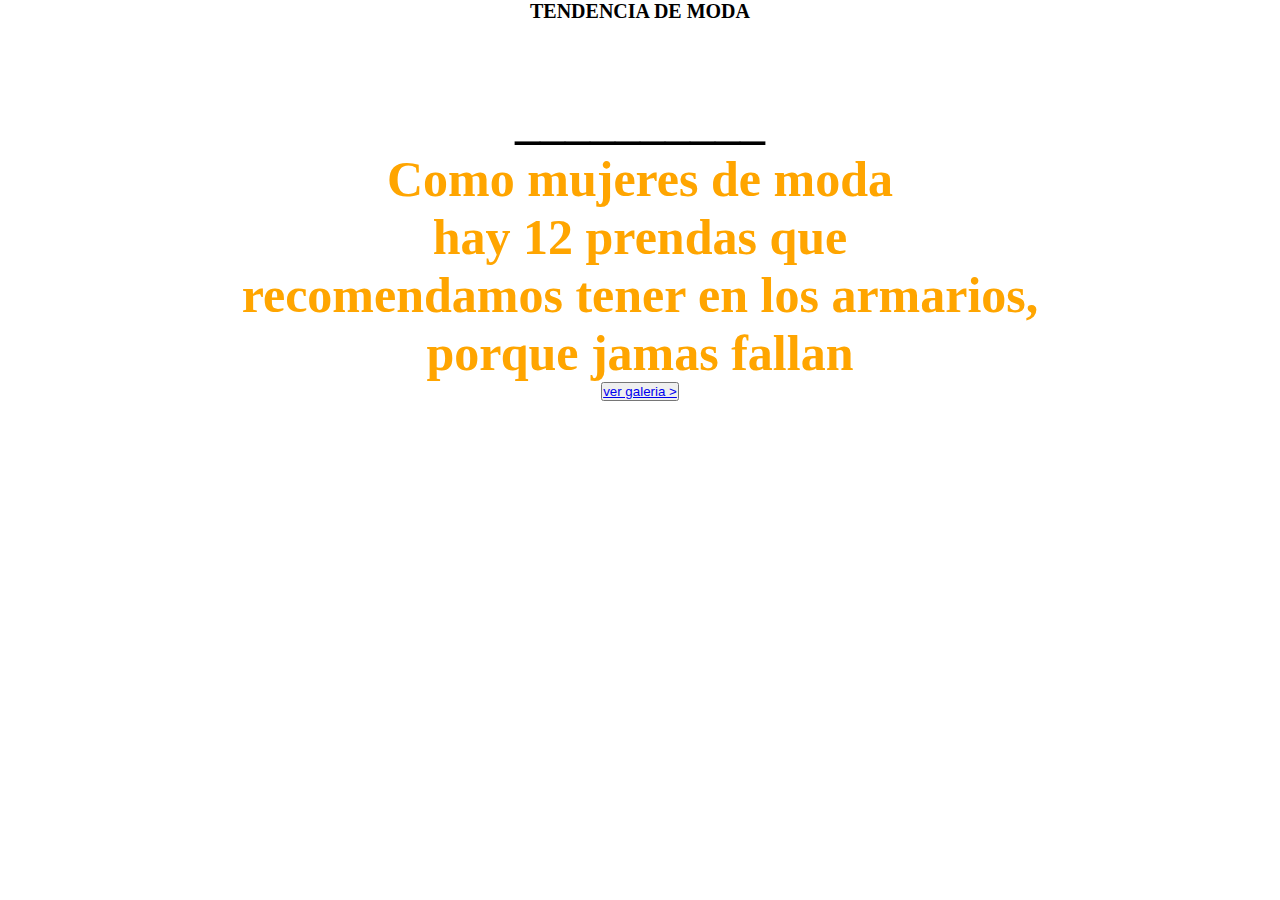
<file: vestidos/enlmoda.html>
<!DOCTYPE html>
<html lang="en">
<head>
   <meta charset="UTF-8">
   <meta name="viewport" content="width=device-width, initial-scale=1.0">
   <title>moda</title>
	<link rel="stylesheet" type="text/css" href="moda.css">
   <link rel="icon" href="icono.png" type="png">
</head>
<body>
   <header>
		<header>
         <h1 class="tesyo">TENDENCIA DE MODA</h1>
         <h2>tu moda</h2>
      </header>
      <h4>__________</h4>
      <h5>Como mujeres de moda<br> hay 12 prendas que<br> recomendamos tener en los armarios,<br> porque jamas fallan </h5>
      </div>
      <div class="text">
         <center><button type="button" class="btn btn-danger"><a href="galeria.html">ver galeria > </a></button></center>
      
   </header>
</body>
</html>
</file>
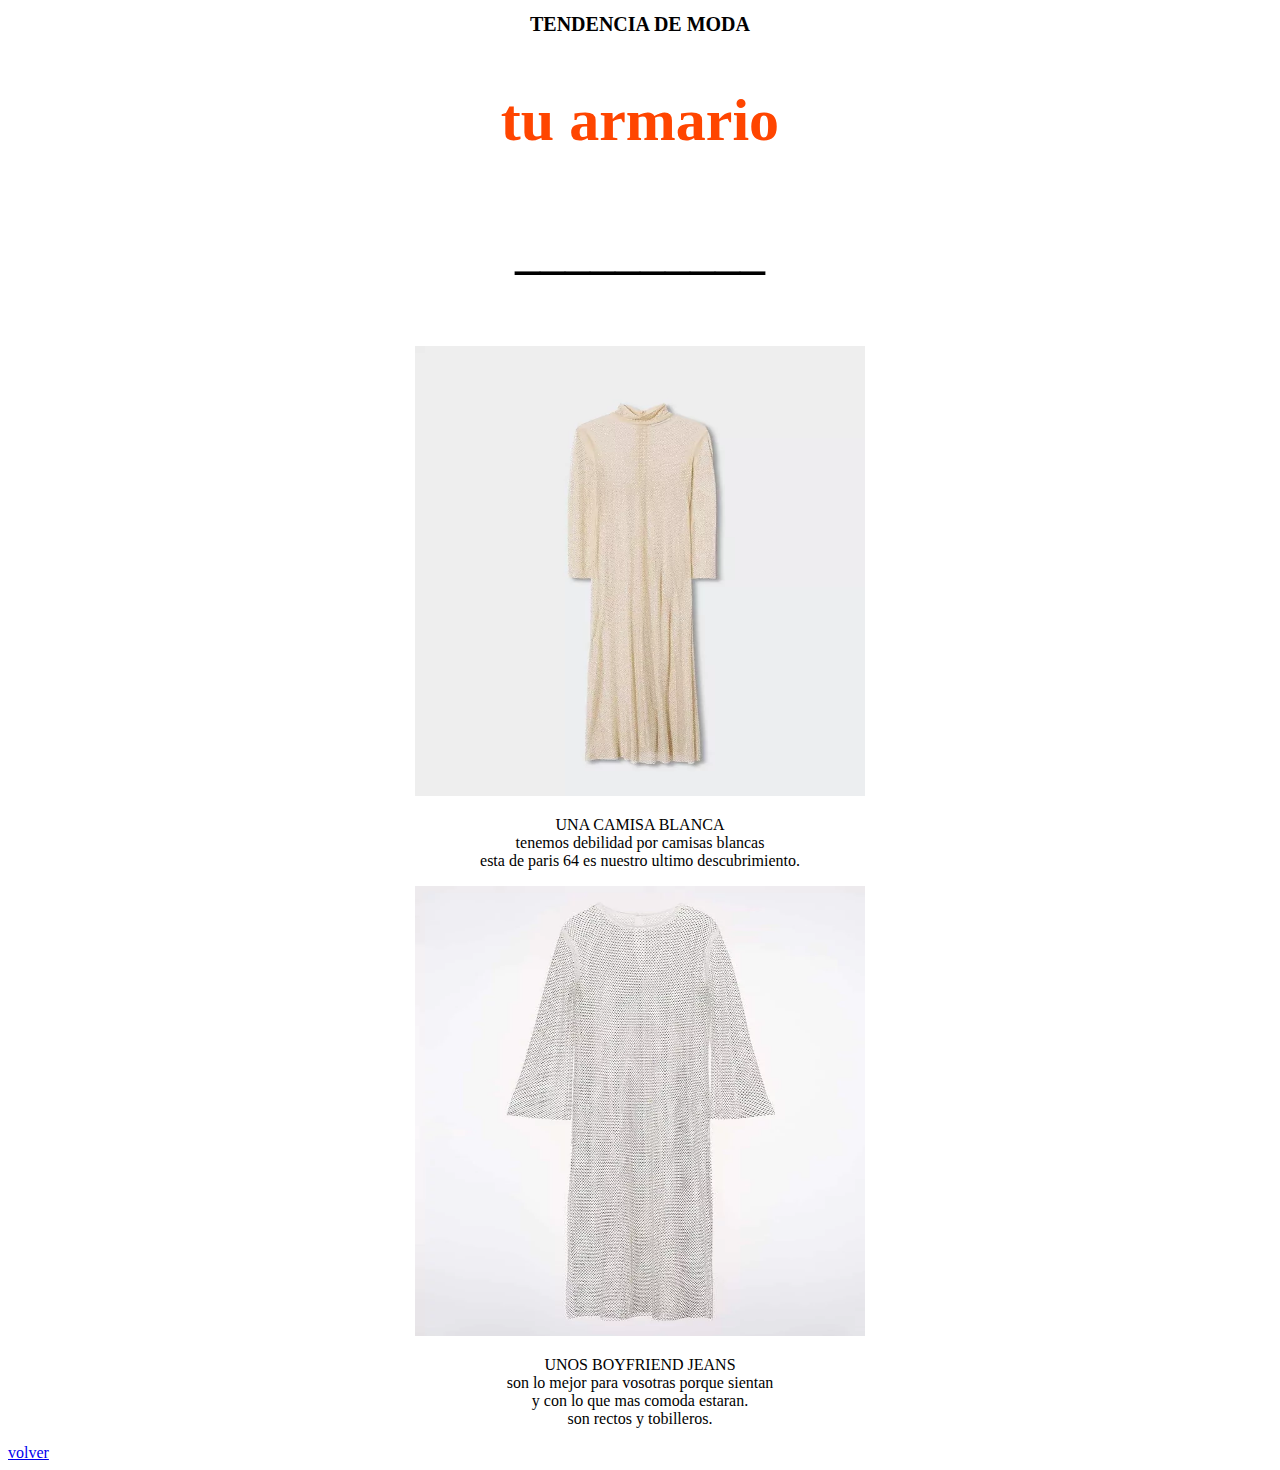
<file: vestidos/galeria.html>
<!DOCTYPE html>
<html>
<head>
	<title>tu galeria</title>
	<link rel="stylesheet" type="text/css" href="galeria.css">

  <link rel="icon" href="icono.png" type="png">
</head>
<body>
	<header>
		<header>
         <h1 class="tesyo">TENDENCIA DE MODA</h1>
         <h2>tu armario</h2>
      </header>
   <h4>__________</h4>
   <center><img src="img14.webp" alt="" width="450px" height="450px"></center>
    <p>UNA CAMISA BLANCA<BR>
      tenemos debilidad por camisas blancas<br> esta de paris 64 es nuestro ultimo descubrimiento.</p>
    <center><img src="img15.webp" width="450px" height="450px"></center>
    <p>UNOS BOYFRIEND JEANS<br>
      son lo mejor para vosotras porque sientan<br> y con lo que mas comoda estaran.<br> son rectos y tobilleros.</p>
    <a href="#volver">volver</a>
      </div>
	</header>

</body>
</html>
</file>
<file: vestidos/moda.css>
* {
	padding: 0;
	margin: 0;
}


body {
	background-color: white;
}
.tesyo {
	text-align: center;
	font-family: comic sans ;
	font-size: 20px ;
}
h1 {
	text-align: center;
	font-family: comic sans ;
	font-size: 20px ;
}
h2	{
	color: white;
	text-align: center;
	font-family: Baskerville Old Face;
	font-size: 60px;
}
h3 {
	text-align: center;
	font-size: 40px; 
	font-family: cursive;
}
h4	{
	text-align: center;
	font-size: 50px;
	color: black;
}
h5	{
	color: orange;
	text-align: center;
	font-size: 50px;
}
a {
	text-align: center;
    font-size: 20;
}
</file>
<file: vestidos/galeria.css>
body {
	background-color: white;
	
}

h1 {
	text-align: center;
	font-family: comic sans ;
	font-size: 20px ;
}
h2	{
	color: orangered;
	text-align: center;
	font-family: Baskerville Old Face;
	font-size: 60px;
}
h4	{
	text-align: center;
	font-size: 50px;
	color: black;
}
h5	{
	text-align: center;
	font-size: 15px;
}
p {
	text-align: center;
	font-size: 16px;
}
</file>
